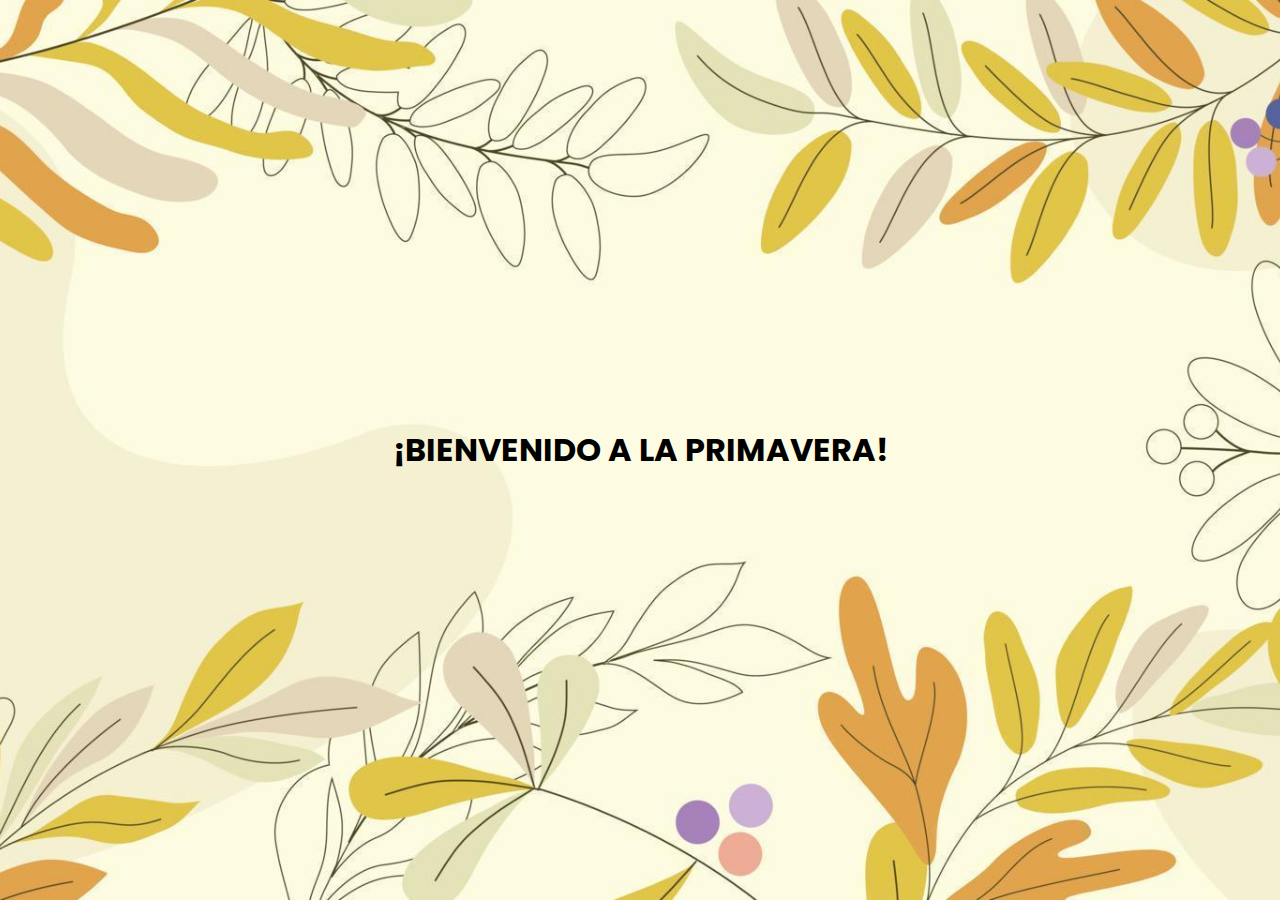
<file: index.html>
<!DOCTYPE html>
<html lang="es">
  <head>
    <meta charset="UTF-8" />
    <meta name="viewport" content="width=device-width, initial-scale=1.0" />
    <title>Feliz Primavera</title>
    <link rel="icon" href="flowers/img/flowers.png" type="image/x-icon" />

    <link rel="stylesheet" href="css/style.css" />
    <link rel="preconnect" href="https://fonts.googleapis.com" />
    <link rel="preconnect" href="https://fonts.gstatic.com" crossorigin />
    <link
      href="https://fonts.googleapis.com/css2?family=Poppins:ital,wght@0,100;0,200;0,300;0,400;0,500;0,600;0,700;0,800;0,900;1,100;1,200;1,300;1,400;1,500;1,600;1,700;1,800;1,900&display=swap"
      rel="stylesheet"
    />
  </head>
  <body>
    <div class="container">
      <div class="text-center mt-5">
        <h1 id="pageTitle" class="clickable">¡Bienvenido a la Primavera!</h1>
        <div id="content" class="mt-4"></div>
      </div>
    </div>

    <script src="https://code.jquery.com/jquery-3.5.1.min.js"></script>
    <script src="scripts/scripts.js"></script>
  </body>
</html>
</file>
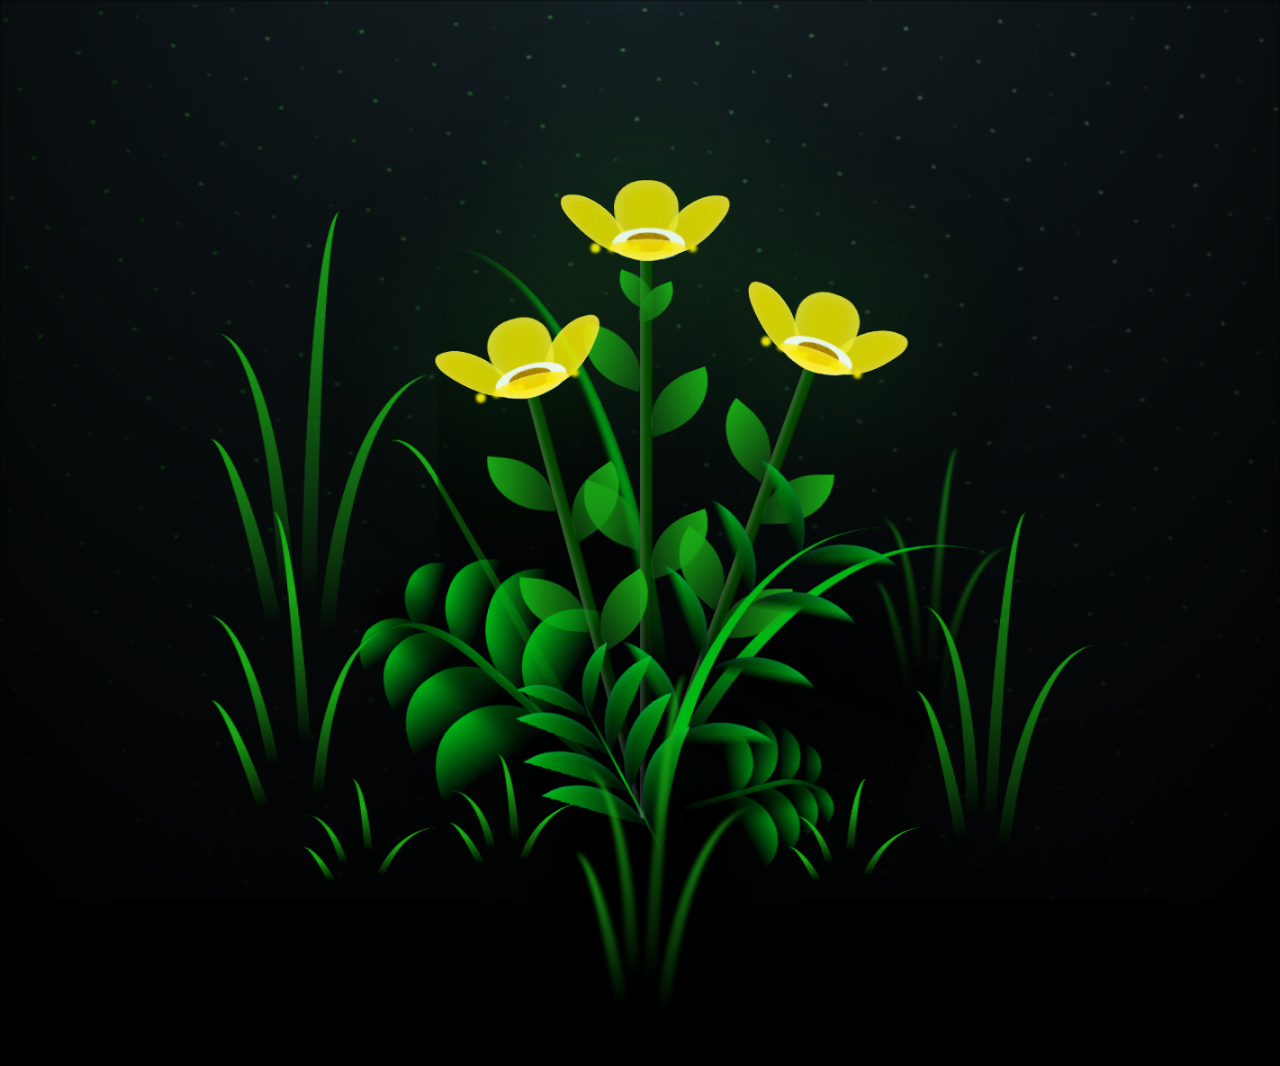
<file: flowers/flowers.html>
<!DOCTYPE html>
<html lang="en">
  <head>
    <meta charset="UTF-8" />
    <meta http-equiv="X-UA-Compatible" content="IE=edge" />
    <meta name="viewport" content="width=device-width, initial-scale=1.0" />
    <link rel="stylesheet" href="css/main.css" />
    <link rel="icon" href="img/flowers.png" type="image/x-icon" />
    <title>Flores Amarillas</title>
  </head>

  <body class="container">
    <div class="night"></div>
    <div class="flowers">
      <div class="flower flower--1">
        <div class="flower__leafs flower__leafs--1">
          <div class="flower__leaf flower__leaf--1"></div>
          <div class="flower__leaf flower__leaf--2"></div>
          <div class="flower__leaf flower__leaf--3"></div>
          <div class="flower__leaf flower__leaf--4"></div>
          <div class="flower__white-circle"></div>

          <div class="flower__light flower__light--1"></div>
          <div class="flower__light flower__light--2"></div>
          <div class="flower__light flower__light--3"></div>
          <div class="flower__light flower__light--4"></div>
          <div class="flower__light flower__light--5"></div>
          <div class="flower__light flower__light--6"></div>
          <div class="flower__light flower__light--7"></div>
          <div class="flower__light flower__light--8"></div>
        </div>
        <div class="flower__line">
          <div class="flower__line__leaf flower__line__leaf--1"></div>
          <div class="flower__line__leaf flower__line__leaf--2"></div>
          <div class="flower__line__leaf flower__line__leaf--3"></div>
          <div class="flower__line__leaf flower__line__leaf--4"></div>
          <div class="flower__line__leaf flower__line__leaf--5"></div>
          <div class="flower__line__leaf flower__line__leaf--6"></div>
        </div>
      </div>

      <div class="flower flower--2">
        <div class="flower__leafs flower__leafs--2">
          <div class="flower__leaf flower__leaf--1"></div>
          <div class="flower__leaf flower__leaf--2"></div>
          <div class="flower__leaf flower__leaf--3"></div>
          <div class="flower__leaf flower__leaf--4"></div>
          <div class="flower__white-circle"></div>

          <div class="flower__light flower__light--1"></div>
          <div class="flower__light flower__light--2"></div>
          <div class="flower__light flower__light--3"></div>
          <div class="flower__light flower__light--4"></div>
          <div class="flower__light flower__light--5"></div>
          <div class="flower__light flower__light--6"></div>
          <div class="flower__light flower__light--7"></div>
          <div class="flower__light flower__light--8"></div>
        </div>
        <div class="flower__line">
          <div class="flower__line__leaf flower__line__leaf--1"></div>
          <div class="flower__line__leaf flower__line__leaf--2"></div>
          <div class="flower__line__leaf flower__line__leaf--3"></div>
          <div class="flower__line__leaf flower__line__leaf--4"></div>
        </div>
      </div>

      <div class="flower flower--3">
        <div class="flower__leafs flower__leafs--3">
          <div class="flower__leaf flower__leaf--1"></div>
          <div class="flower__leaf flower__leaf--2"></div>
          <div class="flower__leaf flower__leaf--3"></div>
          <div class="flower__leaf flower__leaf--4"></div>
          <div class="flower__white-circle"></div>

          <div class="flower__light flower__light--1"></div>
          <div class="flower__light flower__light--2"></div>
          <div class="flower__light flower__light--3"></div>
          <div class="flower__light flower__light--4"></div>
          <div class="flower__light flower__light--5"></div>
          <div class="flower__light flower__light--6"></div>
          <div class="flower__light flower__light--7"></div>
          <div class="flower__light flower__light--8"></div>
        </div>
        <div class="flower__line">
          <div class="flower__line__leaf flower__line__leaf--1"></div>
          <div class="flower__line__leaf flower__line__leaf--2"></div>
          <div class="flower__line__leaf flower__line__leaf--3"></div>
          <div class="flower__line__leaf flower__line__leaf--4"></div>
        </div>
      </div>

      <div class="grow-ans" style="--d: 1.2s">
        <div class="flower__g-long">
          <div class="flower__g-long__top"></div>
          <div class="flower__g-long__bottom"></div>
        </div>
      </div>

      <div class="growing-grass">
        <div class="flower__grass flower__grass--1">
          <div class="flower__grass--top"></div>
          <div class="flower__grass--bottom"></div>
          <div class="flower__grass__leaf flower__grass__leaf--1"></div>
          <div class="flower__grass__leaf flower__grass__leaf--2"></div>
          <div class="flower__grass__leaf flower__grass__leaf--3"></div>
          <div class="flower__grass__leaf flower__grass__leaf--4"></div>
          <div class="flower__grass__leaf flower__grass__leaf--5"></div>
          <div class="flower__grass__leaf flower__grass__leaf--6"></div>
          <div class="flower__grass__leaf flower__grass__leaf--7"></div>
          <div class="flower__grass__leaf flower__grass__leaf--8"></div>
          <div class="flower__grass__overlay"></div>
        </div>
      </div>

      <div class="growing-grass">
        <div class="flower__grass flower__grass--2">
          <div class="flower__grass--top"></div>
          <div class="flower__grass--bottom"></div>
          <div class="flower__grass__leaf flower__grass__leaf--1"></div>
          <div class="flower__grass__leaf flower__grass__leaf--2"></div>
          <div class="flower__grass__leaf flower__grass__leaf--3"></div>
          <div class="flower__grass__leaf flower__grass__leaf--4"></div>
          <div class="flower__grass__leaf flower__grass__leaf--5"></div>
          <div class="flower__grass__leaf flower__grass__leaf--6"></div>
          <div class="flower__grass__leaf flower__grass__leaf--7"></div>
          <div class="flower__grass__leaf flower__grass__leaf--8"></div>
          <div class="flower__grass__overlay"></div>
        </div>
      </div>

      <div class="grow-ans" style="--d: 2.4s">
        <div class="flower__g-right flower__g-right--1">
          <div class="leaf"></div>
        </div>
      </div>

      <div class="grow-ans" style="--d: 2.8s">
        <div class="flower__g-right flower__g-right--2">
          <div class="leaf"></div>
        </div>
      </div>

      <div class="grow-ans" style="--d: 2.8s">
        <div class="flower__g-front">
          <div
            class="flower__g-front__leaf-wrapper flower__g-front__leaf-wrapper--1"
          >
            <div class="flower__g-front__leaf"></div>
          </div>
          <div
            class="flower__g-front__leaf-wrapper flower__g-front__leaf-wrapper--2"
          >
            <div class="flower__g-front__leaf"></div>
          </div>
          <div
            class="flower__g-front__leaf-wrapper flower__g-front__leaf-wrapper--3"
          >
            <div class="flower__g-front__leaf"></div>
          </div>
          <div
            class="flower__g-front__leaf-wrapper flower__g-front__leaf-wrapper--4"
          >
            <div class="flower__g-front__leaf"></div>
          </div>
          <div
            class="flower__g-front__leaf-wrapper flower__g-front__leaf-wrapper--5"
          >
            <div class="flower__g-front__leaf"></div>
          </div>
          <div
            class="flower__g-front__leaf-wrapper flower__g-front__leaf-wrapper--6"
          >
            <div class="flower__g-front__leaf"></div>
          </div>
          <div
            class="flower__g-front__leaf-wrapper flower__g-front__leaf-wrapper--7"
          >
            <div class="flower__g-front__leaf"></div>
          </div>
          <div
            class="flower__g-front__leaf-wrapper flower__g-front__leaf-wrapper--8"
          >
            <div class="flower__g-front__leaf"></div>
          </div>
          <div class="flower__g-front__line"></div>
        </div>
      </div>

      <div class="grow-ans" style="--d: 3.2s">
        <div class="flower__g-fr">
          <div class="leaf"></div>
          <div class="flower__g-fr__leaf flower__g-fr__leaf--1"></div>
          <div class="flower__g-fr__leaf flower__g-fr__leaf--2"></div>
          <div class="flower__g-fr__leaf flower__g-fr__leaf--3"></div>
          <div class="flower__g-fr__leaf flower__g-fr__leaf--4"></div>
          <div class="flower__g-fr__leaf flower__g-fr__leaf--5"></div>
          <div class="flower__g-fr__leaf flower__g-fr__leaf--6"></div>
          <div class="flower__g-fr__leaf flower__g-fr__leaf--7"></div>
          <div class="flower__g-fr__leaf flower__g-fr__leaf--8"></div>
        </div>
      </div>

      <div class="long-g long-g--0">
        <div class="grow-ans" style="--d: 3s">
          <div class="leaf leaf--0"></div>
        </div>
        <div class="grow-ans" style="--d: 2.2s">
          <div class="leaf leaf--1"></div>
        </div>
        <div class="grow-ans" style="--d: 3.4s">
          <div class="leaf leaf--2"></div>
        </div>
        <div class="grow-ans" style="--d: 3.6s">
          <div class="leaf leaf--3"></div>
        </div>
      </div>

      <div class="long-g long-g--1">
        <div class="grow-ans" style="--d: 3.6s">
          <div class="leaf leaf--0"></div>
        </div>
        <div class="grow-ans" style="--d: 3.8s">
          <div class="leaf leaf--1"></div>
        </div>
        <div class="grow-ans" style="--d: 4s">
          <div class="leaf leaf--2"></div>
        </div>
        <div class="grow-ans" style="--d: 4.2s">
          <div class="leaf leaf--3"></div>
        </div>
      </div>

      <div class="long-g long-g--2">
        <div class="grow-ans" style="--d: 4s">
          <div class="leaf leaf--0"></div>
        </div>
        <div class="grow-ans" style="--d: 4.2s">
          <div class="leaf leaf--1"></div>
        </div>
        <div class="grow-ans" style="--d: 4.4s">
          <div class="leaf leaf--2"></div>
        </div>
        <div class="grow-ans" style="--d: 4.6s">
          <div class="leaf leaf--3"></div>
        </div>
      </div>

      <div class="long-g long-g--3">
        <div class="grow-ans" style="--d: 4s">
          <div class="leaf leaf--0"></div>
        </div>
        <div class="grow-ans" style="--d: 4.2s">
          <div class="leaf leaf--1"></div>
        </div>
        <div class="grow-ans" style="--d: 3s">
          <div class="leaf leaf--2"></div>
        </div>
        <div class="grow-ans" style="--d: 3.6s">
          <div class="leaf leaf--3"></div>
        </div>
      </div>

      <div class="long-g long-g--4">
        <div class="grow-ans" style="--d: 4s">
          <div class="leaf leaf--0"></div>
        </div>
        <div class="grow-ans" style="--d: 4.2s">
          <div class="leaf leaf--1"></div>
        </div>
        <div class="grow-ans" style="--d: 3s">
          <div class="leaf leaf--2"></div>
        </div>
        <div class="grow-ans" style="--d: 3.6s">
          <div class="leaf leaf--3"></div>
        </div>
      </div>

      <div class="long-g long-g--5">
        <div class="grow-ans" style="--d: 4s">
          <div class="leaf leaf--0"></div>
        </div>
        <div class="grow-ans" style="--d: 4.2s">
          <div class="leaf leaf--1"></div>
        </div>
        <div class="grow-ans" style="--d: 3s">
          <div class="leaf leaf--2"></div>
        </div>
        <div class="grow-ans" style="--d: 3.6s">
          <div class="leaf leaf--3"></div>
        </div>
      </div>

      <div class="long-g long-g--6">
        <div class="grow-ans" style="--d: 4.2s">
          <div class="leaf leaf--0"></div>
        </div>
        <div class="grow-ans" style="--d: 4.4s">
          <div class="leaf leaf--1"></div>
        </div>
        <div class="grow-ans" style="--d: 4.6s">
          <div class="leaf leaf--2"></div>
        </div>
        <div class="grow-ans" style="--d: 4.8s">
          <div class="leaf leaf--3"></div>
        </div>
      </div>

      <div class="long-g long-g--7">
        <div class="grow-ans" style="--d: 3s">
          <div class="leaf leaf--0"></div>
        </div>
        <div class="grow-ans" style="--d: 3.2s">
          <div class="leaf leaf--1"></div>
        </div>
        <div class="grow-ans" style="--d: 3.5s">
          <div class="leaf leaf--2"></div>
        </div>
        <div class="grow-ans" style="--d: 3.6s">
          <div class="leaf leaf--3"></div>
        </div>
      </div>
    </div>
    <script src="main.js"></script>
  </body>
</html>
</file>
<file: css/style.css>
body {
  background-image: url('../img/fondoCuatro.jpeg');
  background-size: cover;
  background-position: center;
  height: 100vh;
  margin: 0;
  padding: 0;
  display: flex;
  justify-content: center;
  align-items: center;
  text-transform: uppercase;
  font-family: "Poppins", sans-serif;
  font-weight: 600;
  font-style: normal;
  text-align: center;
}

.clickable {
  cursor: pointer;
  color: #000000; /* Amarillo */
}

#content {
  width: 80%;
}
</file>
<file: flowers/css/main.css>
*,
*::after,
*::before {
  padding: 0;
  margin: 0;
  box-sizing: border-box;
}

:root {
  --dark-color: #000;
}

body {
  display: flex;
  align-items: flex-end;
  justify-content: center;
  min-height: 100vh;
  background-color: var(--dark-color);
  overflow: hidden;
  perspective: 1000px;
}

.night {
  position: fixed;
  left: 50%;
  top: 0;
  transform: translateX(-50%);
  width: 100%;
  height: 100%;
  filter: blur(0.1vmin);
  background-image: radial-gradient(ellipse at top, transparent 0%, var(--dark-color)), 
  radial-gradient(ellipse at bottom, var(--dark-color), rgba(145, 233, 255, 0.2)), 
  repeating-linear-gradient(220deg, rgb(0, 0, 0) 0px, rgb(0, 0, 0) 19px, transparent 19px, 
  transparent 22px), repeating-linear-gradient(189deg, rgb(0, 0, 0) 0px, rgb(0, 0, 0) 19px, 
  transparent 19px, transparent 22px), repeating-linear-gradient(148deg, rgb(0, 0, 0) 0px, 
  rgb(0, 0, 0) 19px, transparent 19px, transparent 22px), linear-gradient(90deg, rgb(21, 255, 0), 
  rgb(240, 240, 240));
}

.flowers {
  position: relative;
  transform: scale(0.9);
}

.flower {
  position: absolute;
  bottom: 10vmin;
  transform-origin: bottom center;
  z-index: 10;
  --fl-speed: 0.8s;
}
.flower--1 {
  -webkit-animation: moving-flower-1 4s linear infinite;
          animation: moving-flower-1 4s linear infinite;
}
.flower--1 .flower__line {
  height: 70vmin;
  -webkit-animation-delay: 0.3s;
          animation-delay: 0.3s;
}
.flower--1 .flower__line__leaf--1 {
  -webkit-animation: blooming-leaf-right var(--fl-speed) 1.6s backwards;
          animation: blooming-leaf-right var(--fl-speed) 1.6s backwards;
}
.flower--1 .flower__line__leaf--2 {
  -webkit-animation: blooming-leaf-right var(--fl-speed) 1.4s backwards;
          animation: blooming-leaf-right var(--fl-speed) 1.4s backwards;
}
.flower--1 .flower__line__leaf--3 {
  -webkit-animation: blooming-leaf-left var(--fl-speed) 1.2s backwards;
          animation: blooming-leaf-left var(--fl-speed) 1.2s backwards;
}
.flower--1 .flower__line__leaf--4 {
  -webkit-animation: blooming-leaf-left var(--fl-speed) 1s backwards;
          animation: blooming-leaf-left var(--fl-speed) 1s backwards;
}
.flower--1 .flower__line__leaf--5 {
  -webkit-animation: blooming-leaf-right var(--fl-speed) 1.8s backwards;
          animation: blooming-leaf-right var(--fl-speed) 1.8s backwards;
}
.flower--1 .flower__line__leaf--6 {
  -webkit-animation: blooming-leaf-left var(--fl-speed) 2s backwards;
          animation: blooming-leaf-left var(--fl-speed) 2s backwards;
}
.flower--2 {
  left: 50%;
  transform: rotate(20deg);
  -webkit-animation: moving-flower-2 4s linear infinite;
          animation: moving-flower-2 4s linear infinite;
}
.flower--2 .flower__line {
  height: 60vmin;
  -webkit-animation-delay: 0.6s;
          animation-delay: 0.6s;
}
.flower--2 .flower__line__leaf--1 {
  -webkit-animation: blooming-leaf-right var(--fl-speed) 1.9s backwards;
          animation: blooming-leaf-right var(--fl-speed) 1.9s backwards;
}
.flower--2 .flower__line__leaf--2 {
  -webkit-animation: blooming-leaf-right var(--fl-speed) 1.7s backwards;
          animation: blooming-leaf-right var(--fl-speed) 1.7s backwards;
}
.flower--2 .flower__line__leaf--3 {
  -webkit-animation: blooming-leaf-left var(--fl-speed) 1.5s backwards;
          animation: blooming-leaf-left var(--fl-speed) 1.5s backwards;
}
.flower--2 .flower__line__leaf--4 {
  -webkit-animation: blooming-leaf-left var(--fl-speed) 1.3s backwards;
          animation: blooming-leaf-left var(--fl-speed) 1.3s backwards;
}
.flower--3 {
  left: 50%;
  transform: rotate(-15deg);
  -webkit-animation: moving-flower-3 4s linear infinite;
          animation: moving-flower-3 4s linear infinite;
}
.flower--3 .flower__line {
  -webkit-animation-delay: 0.9s;
          animation-delay: 0.9s;
}
.flower--3 .flower__line__leaf--1 {
  -webkit-animation: blooming-leaf-right var(--fl-speed) 2.5s backwards;
          animation: blooming-leaf-right var(--fl-speed) 2.5s backwards;
}
.flower--3 .flower__line__leaf--2 {
  -webkit-animation: blooming-leaf-right var(--fl-speed) 2.3s backwards;
          animation: blooming-leaf-right var(--fl-speed) 2.3s backwards;
}
.flower--3 .flower__line__leaf--3 {
  -webkit-animation: blooming-leaf-left var(--fl-speed) 2.1s backwards;
          animation: blooming-leaf-left var(--fl-speed) 2.1s backwards;
}
.flower--3 .flower__line__leaf--4 {
  -webkit-animation: blooming-leaf-left var(--fl-speed) 1.9s backwards;
          animation: blooming-leaf-left var(--fl-speed) 1.9s backwards;
}
.flower__leafs {
  position: relative;
  -webkit-animation: blooming-flower 2s backwards;
          animation: blooming-flower 2s backwards;
}
.flower__leafs--1 {
  -webkit-animation-delay: 1.1s;
          animation-delay: 1.1s;
}
.flower__leafs--2 {
  -webkit-animation-delay: 1.4s;
          animation-delay: 1.4s;
}
.flower__leafs--3 {
  -webkit-animation-delay: 1.7s;
          animation-delay: 1.7s;
}
.flower__leafs::after {
  content: "";
  position: absolute;
  left: 0;
  top: 0;
  transform: translate(-50%, -100%);
  width: 8vmin;
  height: 8vmin;
  background-color: #1aaa15;
  filter: blur(10vmin);
}
.flower__leaf {
  position: absolute;
  bottom: 0;
  left: 50%;
  width: 8vmin;
  height: 11vmin;
  border-radius: 51% 49% 47% 53%/44% 45% 55% 69%;
  background-color: #1aaa15;
  background-image: linear-gradient(to top, #fce700, #fce700);
  transform-origin: bottom center;
  opacity: 0.9;
  box-shadow: inset 0 0 2vmin rgba(255, 255, 255, 0.5);
}
.flower__leaf--1 {
  transform: translate(-10%, 1%) rotateY(40deg) rotateX(-50deg);
}
.flower__leaf--2 {
  transform: translate(-50%, -4%) rotateX(40deg);
}
.flower__leaf--3 {
  transform: translate(-90%, 0%) rotateY(45deg) rotateX(50deg);
}
.flower__leaf--4 {
  width: 8vmin;
  height: 8vmin;
  transform-origin: bottom left;
  border-radius: 4vmin 10vmin 4vmin 4vmin;
  transform: translate(0%, 18%) rotateX(70deg) rotate(-43deg);
  background-image: linear-gradient(to top, #fce700, #fce700);
  z-index: 1;
  opacity: 0.8;
}
.flower__white-circle {
  position: absolute;
  left: -3.5vmin;
  top: -3vmin;
  width: 9vmin;
  height: 4vmin;
  border-radius: 50%;
  background-color: #ffffff;
}
.flower__white-circle::after {
  content: "";
  position: absolute;
  left: 50%;
  top: 45%;
  transform: translate(-50%, -50%);
  width: 60%;
  height: 60%;
  border-radius: inherit;
  background-image: repeating-linear-gradient(135deg, rgba(0, 0, 0, 0.03) 0px, 
  rgba(0, 0, 0, 0.03) 1px, transparent 1px, transparent 12px), repeating-linear-gradient(45deg, 
  rgba(0, 0, 0, 0.03) 0px, rgba(0, 0, 0, 0.03) 1px, transparent 1px, transparent 12px), 
  repeating-linear-gradient(67.5deg, rgba(0, 0, 0, 0.03) 0px, rgba(0, 0, 0, 0.03) 1px, 
  transparent 1px, transparent 12px), repeating-linear-gradient(135deg, rgba(0, 0, 0, 0.03) 0px, 
  rgba(0, 0, 0, 0.03) 1px, transparent 1px, transparent 12px), repeating-linear-gradient(45deg, 
  rgba(0, 0, 0, 0.03) 0px, rgba(0, 0, 0, 0.03) 1px, transparent 1px, transparent 12px), 
  repeating-linear-gradient(112.5deg, rgba(0, 0, 0, 0.03) 0px, rgba(0, 0, 0, 0.03) 1px, 
  transparent 1px, transparent 12px), repeating-linear-gradient(112.5deg, rgba(0, 0, 0, 0.03) 0px, 
  rgba(0, 0, 0, 0.03) 1px, transparent 1px, transparent 12px), repeating-linear-gradient(45deg, 
  rgba(0, 0, 0, 0.03) 0px, rgba(0, 0, 0, 0.03) 1px, transparent 1px, transparent 12px), 
  repeating-linear-gradient(22.5deg, rgba(0, 0, 0, 0.03) 0px, rgba(0, 0, 0, 0.03) 1px, 
  transparent 1px, transparent 12px), repeating-linear-gradient(45deg, rgba(0, 0, 0, 0.03) 0px, 
  rgba(0, 0, 0, 0.03) 1px, transparent 1px, transparent 12px), repeating-linear-gradient(22.5deg, 
  rgba(0, 0, 0, 0.03) 0px, rgba(0, 0, 0, 0.03) 1px, transparent 1px, transparent 12px), 
  repeating-linear-gradient(135deg, rgba(0, 0, 0, 0.03) 0px, rgba(0, 0, 0, 0.03) 1px, 
  transparent 1px, transparent 12px), repeating-linear-gradient(157.5deg, rgba(0, 0, 0, 0.03) 0px, 
  rgba(0, 0, 0, 0.03) 1px, transparent 1px, transparent 12px), repeating-linear-gradient(67.5deg, 
  rgba(0, 0, 0, 0.03) 0px, rgba(0, 0, 0, 0.03) 1px, transparent 1px, transparent 12px), 
  repeating-linear-gradient(67.5deg, rgba(0, 0, 0, 0.03) 0px, rgba(0, 0, 0, 0.03) 1px, 
  transparent 1px, transparent 12px), linear-gradient(90deg, rgb(190, 133, 0), rgb(190, 133, 0));
}
.flower__line {
  height: 55vmin;
  width: 1.5vmin;
  background-image: linear-gradient(to left, rgba(0, 0, 0, 0.2), transparent, 
  rgba(255, 255, 255, 0.2)), linear-gradient(to top, transparent 10%, #064600, #064600);
  box-shadow: inset 0 0 2px rgba(0, 0, 0, 0.5);
  -webkit-animation: grow-flower-tree 4s backwards;
          animation: grow-flower-tree 4s backwards;
}
.flower__line__leaf {
  --w: 7vmin;
  --h: calc(var(--w) + 2vmin);
  position: absolute;
  top: 20%;
  left: 90%;
  width: var(--w);
  height: var(--h);
  border-top-right-radius: var(--h);
  border-bottom-left-radius: var(--h);
  background-image: linear-gradient(to top, rgba(20, 122, 20, 0.4), #1aaa15);
}
.flower__line__leaf--1 {
  transform: rotate(70deg) rotateY(30deg);
}
.flower__line__leaf--2 {
  top: 45%;
  transform: rotate(70deg) rotateY(30deg);
}
.flower__line__leaf--3, .flower__line__leaf--4, .flower__line__leaf--6 {
  border-top-right-radius: 0;
  border-bottom-left-radius: 0;
  border-top-left-radius: var(--h);
  border-bottom-right-radius: var(--h);
  left: -460%;
  top: 12%;
  transform: rotate(-70deg) rotateY(30deg);
}
.flower__line__leaf--4 {
  top: 40%;
}
.flower__line__leaf--5 {
  top: 0;
  transform-origin: left;
  transform: rotate(70deg) rotateY(30deg) scale(0.6);
}
.flower__line__leaf--6 {
  top: -2%;
  left: -450%;
  transform-origin: right;
  transform: rotate(-70deg) rotateY(30deg) scale(0.6);
}
.flower__light {
  position: absolute;
  bottom: 0vmin;
  width: 1vmin;
  height: 1vmin;
  background-color: rgb(255, 251, 0);
  border-radius: 50%;
  filter: blur(0.2vmin);
  -webkit-animation: light-ans 4s linear infinite backwards;
          animation: light-ans 4s linear infinite backwards;
}
.flower__light:nth-child(odd) {
  background-color: #fce700;
}
.flower__light--1 {
  left: -2vmin;
  -webkit-animation-delay: 1s;
          animation-delay: 1s;
}
.flower__light--2 {
  left: 3vmin;
  -webkit-animation-delay: 0.5s;
          animation-delay: 0.5s;
}
.flower__light--3 {
  left: -6vmin;
  -webkit-animation-delay: 0.3s;
          animation-delay: 0.3s;
}
.flower__light--4 {
  left: 6vmin;
  -webkit-animation-delay: 0.9s;
          animation-delay: 0.9s;
}
.flower__light--5 {
  left: -1vmin;
  -webkit-animation-delay: 1.5s;
          animation-delay: 1.5s;
}
.flower__light--6 {
  left: -4vmin;
  -webkit-animation-delay: 3s;
          animation-delay: 3s;
}
.flower__light--7 {
  left: 3vmin;
  -webkit-animation-delay: 2s;
          animation-delay: 2s;
}
.flower__light--8 {
  left: -6vmin;
  -webkit-animation-delay: 3.5s;
          animation-delay: 3.5s;
}
.flower__grass {
  --c: #00b815;
  --line-w: 1.5vmin;
  position: absolute;
  bottom: 12vmin;
  left: -7vmin;
  display: flex;
  flex-direction: column;
  align-items: flex-end;
  z-index: 20;
  transform-origin: bottom center;
  transform: rotate(-48deg) rotateY(40deg);
}
.flower__grass--1 {
  -webkit-animation: moving-grass 2s linear infinite;
          animation: moving-grass 2s linear infinite;
}
.flower__grass--2 {
  left: 2vmin;
  bottom: 10vmin;
  transform: scale(0.5) rotate(75deg) rotateX(10deg) rotateY(-200deg);
  opacity: 0.8;
  z-index: 0;
  -webkit-animation: moving-grass--2 1.5s linear infinite;
          animation: moving-grass--2 1.5s linear infinite;
}
.flower__grass--top {
  width: 7vmin;
  height: 10vmin;
  border-top-right-radius: 100%;
  border-right: var(--line-w) solid var(--c);
  transform-origin: bottom center;
  transform: rotate(-2deg);
}
.flower__grass--bottom {
  margin-top: -2px;
  width: var(--line-w);
  height: 25vmin;
  background-image: linear-gradient(to top, transparent, var(--c));
}
.flower__grass__leaf {
  --size: 10vmin;
  position: absolute;
  width: calc(var(--size) * 2.1);
  height: var(--size);
  border-top-left-radius: var(--size);
  border-top-right-radius: var(--size);
  background-image: linear-gradient(to top, transparent, transparent 30%, var(--c));
  z-index: 100;
}
.flower__grass__leaf--1 {
  top: -6%;
  left: 30%;
  --size: 6vmin;
  transform: rotate(-20deg);
  -webkit-animation: growing-grass-ans--1 2s 2.6s backwards;
          animation: growing-grass-ans--1 2s 2.6s backwards;
}
@-webkit-keyframes growing-grass-ans--1 {
  0% {
    transform-origin: bottom left;
    transform: rotate(-20deg) scale(0);
  }
}
@keyframes growing-grass-ans--1 {
  0% {
    transform-origin: bottom left;
    transform: rotate(-20deg) scale(0);
  }
}
.flower__grass__leaf--2 {
  top: -5%;
  left: -110%;
  --size: 6vmin;
  transform: rotate(10deg);
  -webkit-animation: growing-grass-ans--2 2s 2.4s linear backwards;
          animation: growing-grass-ans--2 2s 2.4s linear backwards;
}
@-webkit-keyframes growing-grass-ans--2 {
  0% {
    transform-origin: bottom right;
    transform: rotate(10deg) scale(0);
  }
}
@keyframes growing-grass-ans--2 {
  0% {
    transform-origin: bottom right;
    transform: rotate(10deg) scale(0);
  }
}
.flower__grass__leaf--3 {
  top: 5%;
  left: 60%;
  --size: 8vmin;
  transform: rotate(-18deg) rotateX(-20deg);
  -webkit-animation: growing-grass-ans--3 2s 2.2s linear backwards;
          animation: growing-grass-ans--3 2s 2.2s linear backwards;
}
@-webkit-keyframes growing-grass-ans--3 {
  0% {
    transform-origin: bottom left;
    transform: rotate(-18deg) rotateX(-20deg) scale(0);
  }
}
@keyframes growing-grass-ans--3 {
  0% {
    transform-origin: bottom left;
    transform: rotate(-18deg) rotateX(-20deg) scale(0);
  }
}
.flower__grass__leaf--4 {
  top: 6%;
  left: -135%;
  --size: 8vmin;
  transform: rotate(2deg);
  -webkit-animation: growing-grass-ans--4 2s 2s linear backwards;
          animation: growing-grass-ans--4 2s 2s linear backwards;
}
@-webkit-keyframes growing-grass-ans--4 {
  0% {
    transform-origin: bottom right;
    transform: rotate(2deg) scale(0);
  }
}
@keyframes growing-grass-ans--4 {
  0% {
    transform-origin: bottom right;
    transform: rotate(2deg) scale(0);
  }
}
.flower__grass__leaf--5 {
  top: 20%;
  left: 60%;
  --size: 10vmin;
  transform: rotate(-24deg) rotateX(-20deg);
  -webkit-animation: growing-grass-ans--5 2s 1.8s linear backwards;
          animation: growing-grass-ans--5 2s 1.8s linear backwards;
}
@-webkit-keyframes growing-grass-ans--5 {
  0% {
    transform-origin: bottom left;
    transform: rotate(-24deg) rotateX(-20deg) scale(0);
  }
}
@keyframes growing-grass-ans--5 {
  0% {
    transform-origin: bottom left;
    transform: rotate(-24deg) rotateX(-20deg) scale(0);
  }
}
.flower__grass__leaf--6 {
  top: 22%;
  left: -180%;
  --size: 10vmin;
  transform: rotate(10deg);
  -webkit-animation: growing-grass-ans--6 2s 1.6s linear backwards;
          animation: growing-grass-ans--6 2s 1.6s linear backwards;
}
@-webkit-keyframes growing-grass-ans--6 {
  0% {
    transform-origin: bottom right;
    transform: rotate(10deg) scale(0);
  }
}
@keyframes growing-grass-ans--6 {
  0% {
    transform-origin: bottom right;
    transform: rotate(10deg) scale(0);
  }
}
.flower__grass__leaf--7 {
  top: 39%;
  left: 70%;
  --size: 10vmin;
  transform: rotate(-10deg);
  -webkit-animation: growing-grass-ans--7 2s 1.4s linear backwards;
          animation: growing-grass-ans--7 2s 1.4s linear backwards;
}
@-webkit-keyframes growing-grass-ans--7 {
  0% {
    transform-origin: bottom left;
    transform: rotate(-10deg) scale(0);
  }
}
@keyframes growing-grass-ans--7 {
  0% {
    transform-origin: bottom left;
    transform: rotate(-10deg) scale(0);
  }
}
.flower__grass__leaf--8 {
  top: 40%;
  left: -215%;
  --size: 11vmin;
  transform: rotate(10deg);
  -webkit-animation: growing-grass-ans--8 2s 1.2s linear backwards;
          animation: growing-grass-ans--8 2s 1.2s linear backwards;
}
@-webkit-keyframes growing-grass-ans--8 {
  0% {
    transform-origin: bottom right;
    transform: rotate(10deg) scale(0);
  }
}
@keyframes growing-grass-ans--8 {
  0% {
    transform-origin: bottom right;
    transform: rotate(10deg) scale(0);
  }
}
.flower__grass__overlay {
  position: absolute;
  top: -10%;
  right: 0%;
  width: 100%;
  height: 100%;
  background-color: rgba(0, 0, 0, 0.6);
  filter: blur(1.5vmin);
  z-index: 100;
}
.flower__g-long {
  --w: 2vmin;
  --h: 6vmin;
  --c: #1aaa15;
  position: absolute;
  bottom: 10vmin;
  left: -3vmin;
  transform-origin: bottom center;
  transform: rotate(-30deg) rotateY(-20deg);
  display: flex;
  flex-direction: column;
  align-items: flex-end;
  -webkit-animation: flower-g-long-ans 3s linear infinite;
          animation: flower-g-long-ans 3s linear infinite;
}
@-webkit-keyframes flower-g-long-ans {
  0%, 100% {
    transform: rotate(-30deg) rotateY(-20deg);
  }
  50% {
    transform: rotate(-32deg) rotateY(-20deg);
  }
}
@keyframes flower-g-long-ans {
  0%, 100% {
    transform: rotate(-30deg) rotateY(-20deg);
  }
  50% {
    transform: rotate(-32deg) rotateY(-20deg);
  }
}
.flower__g-long__top {
  top: calc(var(--h) * -1);
  width: calc(var(--w) + 1vmin);
  height: var(--h);
  border-top-right-radius: 100%;
  border-right: 0.7vmin solid var(--c);
  transform: translate(-0.7vmin, 1vmin);
}
.flower__g-long__bottom {
  width: var(--w);
  height: 50vmin;
  transform-origin: bottom center;
  background-image: linear-gradient(to top, transparent 30%, var(--c));
  box-shadow: inset 0 0 2px rgba(0, 0, 0, 0.5);
  -webkit-clip-path: polygon(35% 0, 65% 1%, 100% 100%, 0% 100%);
          clip-path: polygon(35% 0, 65% 1%, 100% 100%, 0% 100%);
}
.flower__g-right {
  position: absolute;
  bottom: 6vmin;
  left: -2vmin;
  transform-origin: bottom left;
  transform: rotate(20deg);
}
.flower__g-right .leaf {
  width: 30vmin;
  height: 50vmin;
  border-top-left-radius: 100%;
  border-left: 2vmin solid #00b815;
  background-image: linear-gradient(to bottom, transparent, var(--dark-color) 60%);
  -webkit-mask-image: linear-gradient(to top, transparent 30%, #00b815 60%);
}
.flower__g-right--1 {
  -webkit-animation: flower-g-right-ans 2.5s linear infinite;
          animation: flower-g-right-ans 2.5s linear infinite;
}
.flower__g-right--2 {
  left: 5vmin;
  transform: rotateY(-180deg);
  -webkit-animation: flower-g-right-ans--2 3s linear infinite;
          animation: flower-g-right-ans--2 3s linear infinite;
}
.flower__g-right--2 .leaf {
  height: 75vmin;
  filter: blur(0.3vmin);
  opacity: 0.8;
}
@-webkit-keyframes flower-g-right-ans {
  0%, 100% {
    transform: rotate(20deg);
  }
  50% {
    transform: rotate(24deg) rotateX(-20deg);
  }
}
@keyframes flower-g-right-ans {
  0%, 100% {
    transform: rotate(20deg);
  }
  50% {
    transform: rotate(24deg) rotateX(-20deg);
  }
}
@-webkit-keyframes flower-g-right-ans--2 {
  0%, 100% {
    transform: rotateY(-180deg) rotate(0deg) rotateX(-20deg);
  }
  50% {
    transform: rotateY(-180deg) rotate(6deg) rotateX(-20deg);
  }
}
@keyframes flower-g-right-ans--2 {
  0%, 100% {
    transform: rotateY(-180deg) rotate(0deg) rotateX(-20deg);
  }
  50% {
    transform: rotateY(-180deg) rotate(6deg) rotateX(-20deg);
  }
}
.flower__g-front {
  position: absolute;
  bottom: 6vmin;
  left: 2.5vmin;
  z-index: 100;
  transform-origin: bottom center;
  transform: rotate(-28deg) rotateY(30deg) scale(1.04);
  -webkit-animation: flower__g-front-ans 2s linear infinite;
          animation: flower__g-front-ans 2s linear infinite;
}
@-webkit-keyframes flower__g-front-ans {
  0%, 100% {
    transform: rotate(-28deg) rotateY(30deg) scale(1.04);
  }
  50% {
    transform: rotate(-35deg) rotateY(40deg) scale(1.04);
  }
}
@keyframes flower__g-front-ans {
  0%, 100% {
    transform: rotate(-28deg) rotateY(30deg) scale(1.04);
  }
  50% {
    transform: rotate(-35deg) rotateY(40deg) scale(1.04);
  }
}
.flower__g-front__line {
  width: 0.3vmin;
  height: 20vmin;
  background-image: linear-gradient(to top, transparent, #00b815, transparent 100%);
  position: relative;
}
.flower__g-front__leaf-wrapper {
  position: absolute;
  top: 0;
  left: 0;
  transform-origin: bottom left;
  transform: rotate(10deg);
}
.flower__g-front__leaf-wrapper:nth-child(even) {
  left: 0vmin;
  transform: rotateY(-180deg) rotate(5deg);
  -webkit-animation: flower__g-front__leaf-left-ans 1s ease-in backwards;
          animation: flower__g-front__leaf-left-ans 1s ease-in backwards;
}
.flower__g-front__leaf-wrapper:nth-child(odd) {
  -webkit-animation: flower__g-front__leaf-ans 1s ease-in backwards;
          animation: flower__g-front__leaf-ans 1s ease-in backwards;
}
.flower__g-front__leaf-wrapper--1 {
  top: -8vmin;
  transform: scale(0.7);
  -webkit-animation: flower__g-front__leaf-ans 1s 5.5s ease-in backwards !important;
          animation: flower__g-front__leaf-ans 1s 5.5s ease-in backwards !important;
}
.flower__g-front__leaf-wrapper--2 {
  top: -8vmin;
  transform: rotateY(-180deg) scale(0.7) !important;
  -webkit-animation: flower__g-front__leaf-left-ans-2 1s 4.6s ease-in backwards !important;
          animation: flower__g-front__leaf-left-ans-2 1s 4.6s ease-in backwards !important;
}
.flower__g-front__leaf-wrapper--3 {
  top: -3vmin;
  -webkit-animation: flower__g-front__leaf-ans 1s 4.6s ease-in backwards;
          animation: flower__g-front__leaf-ans 1s 4.6s ease-in backwards;
}
.flower__g-front__leaf-wrapper--4 {
  top: -3vmin;
  transform: rotateY(-180deg) scale(0.9) !important;
  -webkit-animation: flower__g-front__leaf-left-ans-2 1s 4.6s ease-in backwards !important;
          animation: flower__g-front__leaf-left-ans-2 1s 4.6s ease-in backwards !important;
}
@-webkit-keyframes flower__g-front__leaf-left-ans-2 {
  0% {
    transform: rotateY(-180deg) scale(0);
  }
}
@keyframes flower__g-front__leaf-left-ans-2 {
  0% {
    transform: rotateY(-180deg) scale(0);
  }
}
.flower__g-front__leaf-wrapper--5, .flower__g-front__leaf-wrapper--6 {
  top: 2vmin;
}
.flower__g-front__leaf-wrapper--7, .flower__g-front__leaf-wrapper--8 {
  top: 6.5vmin;
}
.flower__g-front__leaf-wrapper--2 {
  -webkit-animation-delay: 5.2s !important;
          animation-delay: 5.2s !important;
}
.flower__g-front__leaf-wrapper--3 {
  -webkit-animation-delay: 4.9s !important;
          animation-delay: 4.9s !important;
}
.flower__g-front__leaf-wrapper--5 {
  -webkit-animation-delay: 4.3s !important;
          animation-delay: 4.3s !important;
}
.flower__g-front__leaf-wrapper--6 {
  -webkit-animation-delay: 4.1s !important;
          animation-delay: 4.1s !important;
}
.flower__g-front__leaf-wrapper--7 {
  -webkit-animation-delay: 3.8s !important;
          animation-delay: 3.8s !important;
}
.flower__g-front__leaf-wrapper--8 {
  -webkit-animation-delay: 3.5s !important;
          animation-delay: 3.5s !important;
}
@-webkit-keyframes flower__g-front__leaf-ans {
  0% {
    transform: rotate(10deg) scale(0);
  }
}
@keyframes flower__g-front__leaf-ans {
  0% {
    transform: rotate(10deg) scale(0);
  }
}
@-webkit-keyframes flower__g-front__leaf-left-ans {
  0% {
    transform: rotateY(-180deg) rotate(5deg) scale(0);
  }
}
@keyframes flower__g-front__leaf-left-ans {
  0% {
    transform: rotateY(-180deg) rotate(5deg) scale(0);
  }
}
.flower__g-front__leaf {
  width: 10vmin;
  height: 10vmin;
  border-radius: 100% 0% 0% 100%/100% 100% 0% 0%;
  box-shadow: inset 0 2px 1vmin hsla(184deg, 97%, 58%, 0.2);
  background-image: linear-gradient(to bottom left, transparent, var(--dark-color)), 
  linear-gradient(to bottom right, #00b815 50%, transparent 50%, transparent);
  -webkit-mask-image: linear-gradient(to bottom right, #00b815 50%, transparent 50%, transparent);
  mask-image: linear-gradient(to bottom right, #00b815 50%, transparent 50%, transparent);
}
.flower__g-fr {
  position: absolute;
  bottom: -4vmin;
  left: vmin;
  transform-origin: bottom left;
  z-index: 10;
  -webkit-animation: flower__g-fr-ans 2s linear infinite;
          animation: flower__g-fr-ans 2s linear infinite;
}
@-webkit-keyframes flower__g-fr-ans {
  0%, 100% {
    transform: rotate(2deg);
  }
  50% {
    transform: rotate(4deg);
  }
}
@keyframes flower__g-fr-ans {
  0%, 100% {
    transform: rotate(2deg);
  }
  50% {
    transform: rotate(4deg);
  }
}
.flower__g-fr .leaf {
  width: 30vmin;
  height: 50vmin;
  border-top-left-radius: 100%;
  border-left: 2vmin solid #00b815;
  -webkit-mask-image: linear-gradient(to top, transparent 25%, #00b815 50%);
  position: relative;
  z-index: 1;
}
.flower__g-fr__leaf {
  position: absolute;
  top: 0;
  left: 0;
  width: 10vmin;
  height: 10vmin;
  border-radius: 100% 0% 0% 100%/100% 100% 0% 0%;
  box-shadow: inset 0 2px 1vmin hsla(184deg, 97%, 58%, 0.2);
  background-image: linear-gradient(to bottom left, transparent, var(--dark-color) 98%), 
  linear-gradient(to bottom right, #00b815 45%, transparent 50%, transparent);
  -webkit-mask-image: linear-gradient(135deg, #00b815 40%, transparent 50%, transparent);
}
.flower__g-fr__leaf--1 {
  left: 20vmin;
  transform: rotate(45deg);
  -webkit-animation: flower__g-fr-leaft-ans-1 0.5s 5.2s linear backwards;
          animation: flower__g-fr-leaft-ans-1 0.5s 5.2s linear backwards;
}
@-webkit-keyframes flower__g-fr-leaft-ans-1 {
  0% {
    transform-origin: left;
    transform: rotate(45deg) scale(0);
  }
}
@keyframes flower__g-fr-leaft-ans-1 {
  0% {
    transform-origin: left;
    transform: rotate(45deg) scale(0);
  }
}
.flower__g-fr__leaf--2 {
  left: 12vmin;
  top: -7vmin;
  transform: rotate(25deg) rotateY(-180deg);
  -webkit-animation: flower__g-fr-leaft-ans-6 0.5s 5s linear backwards;
          animation: flower__g-fr-leaft-ans-6 0.5s 5s linear backwards;
}
.flower__g-fr__leaf--3 {
  left: 15vmin;
  top: 6vmin;
  transform: rotate(55deg);
  -webkit-animation: flower__g-fr-leaft-ans-5 0.5s 4.8s linear backwards;
          animation: flower__g-fr-leaft-ans-5 0.5s 4.8s linear backwards;
}
.flower__g-fr__leaf--4 {
  left: 6vmin;
  top: -2vmin;
  transform: rotate(25deg) rotateY(-180deg);
  -webkit-animation: flower__g-fr-leaft-ans-6 0.5s 4.6s linear backwards;
          animation: flower__g-fr-leaft-ans-6 0.5s 4.6s linear backwards;
}
.flower__g-fr__leaf--5 {
  left: 10vmin;
  top: 14vmin;
  transform: rotate(55deg);
  -webkit-animation: flower__g-fr-leaft-ans-5 0.5s 4.4s linear backwards;
          animation: flower__g-fr-leaft-ans-5 0.5s 4.4s linear backwards;
}
@-webkit-keyframes flower__g-fr-leaft-ans-5 {
  0% {
    transform-origin: left;
    transform: rotate(55deg) scale(0);
  }
}
@keyframes flower__g-fr-leaft-ans-5 {
  0% {
    transform-origin: left;
    transform: rotate(55deg) scale(0);
  }
}
.flower__g-fr__leaf--6 {
  left: 0vmin;
  top: 6vmin;
  transform: rotate(25deg) rotateY(-180deg);
  -webkit-animation: flower__g-fr-leaft-ans-6 0.5s 4.2s linear backwards;
          animation: flower__g-fr-leaft-ans-6 0.5s 4.2s linear backwards;
}
@-webkit-keyframes flower__g-fr-leaft-ans-6 {
  0% {
    transform-origin: right;
    transform: rotate(25deg) rotateY(-180deg) scale(0);
  }
}
@keyframes flower__g-fr-leaft-ans-6 {
  0% {
    transform-origin: right;
    transform: rotate(25deg) rotateY(-180deg) scale(0);
  }
}
.flower__g-fr__leaf--7 {
  left: 5vmin;
  top: 22vmin;
  transform: rotate(45deg);
  -webkit-animation: flower__g-fr-leaft-ans-7 0.5s 4s linear backwards;
          animation: flower__g-fr-leaft-ans-7 0.5s 4s linear backwards;
}
@-webkit-keyframes flower__g-fr-leaft-ans-7 {
  0% {
    transform-origin: left;
    transform: rotate(45deg) scale(0);
  }
}
@keyframes flower__g-fr-leaft-ans-7 {
  0% {
    transform-origin: left;
    transform: rotate(45deg) scale(0);
  }
}
.flower__g-fr__leaf--8 {
  left: -4vmin;
  top: 15vmin;
  transform: rotate(15deg) rotateY(-180deg);
  -webkit-animation: flower__g-fr-leaft-ans-8 0.5s 3.8s linear backwards;
          animation: flower__g-fr-leaft-ans-8 0.5s 3.8s linear backwards;
}
@-webkit-keyframes flower__g-fr-leaft-ans-8 {
  0% {
    transform-origin: right;
    transform: rotate(15deg) rotateY(-180deg) scale(0);
  }
}
@keyframes flower__g-fr-leaft-ans-8 {
  0% {
    transform-origin: right;
    transform: rotate(15deg) rotateY(-180deg) scale(0);
  }
}

.long-g {
  position: absolute;
  bottom: 25vmin;
  left: -42vmin;
  transform-origin: bottom left;
}
.long-g--1 {
  bottom: 0vmin;
  transform: scale(0.8) rotate(-5deg);
}
.long-g--1 .leaf {
  -webkit-mask-image: linear-gradient(to top, transparent 40%, #00b815 80%) !important;
}
.long-g--1 .leaf--1 {
  --w: 5vmin;
  --h: 60vmin;
  left: -2vmin;
  transform: rotate(3deg) rotateY(-180deg);
}
.long-g--2, .long-g--3 {
  bottom: -3vmin;
  left: -35vmin;
  transform-origin: center;
  transform: scale(0.6) rotateX(60deg);
}
.long-g--2 .leaf, .long-g--3 .leaf {
  -webkit-mask-image: linear-gradient(to top, transparent 50%, #00b815 80%) !important;
}
.long-g--2 .leaf--1, .long-g--3 .leaf--1 {
  left: -1vmin;
  transform: rotateY(-180deg);
}
.long-g--3 {
  left: -17vmin;
  bottom: 0vmin;
}
.long-g--3 .leaf {
  -webkit-mask-image: linear-gradient(to top, transparent 40%, #00b815 80%) !important;
}
.long-g--4 {
  left: 25vmin;
  bottom: -3vmin;
  transform-origin: center;
  transform: scale(0.6) rotateX(60deg);
}
.long-g--4 .leaf {
  -webkit-mask-image: linear-gradient(to top, transparent 50%, #00b815 80%) !important;
}
.long-g--5 {
  left: 42vmin;
  bottom: 0vmin;
  transform: scale(0.8) rotate(2deg);
}
.long-g--6 {
  left: 0vmin;
  bottom: -20vmin;
  z-index: 100;
  filter: blur(0.3vmin);
  transform: scale(0.8) rotate(2deg);
}
.long-g--7 {
  left: 35vmin;
  bottom: 20vmin;
  z-index: -1;
  filter: blur(0.3vmin);
  transform: scale(0.6) rotate(2deg);
  opacity: 0.7;
}
.long-g .leaf {
  --w: 15vmin;
  --h: 40vmin;
  --c: #1aaa15;
  position: absolute;
  bottom: 0;
  width: var(--w);
  height: var(--h);
  border-top-left-radius: 100%;
  border-left: 2vmin solid var(--c);
  -webkit-mask-image: linear-gradient(to top, transparent 20%, var(--dark-color));
  transform-origin: bottom center;
}
.long-g .leaf--0 {
  left: 2vmin;
  -webkit-animation: leaf-ans-1 4s linear infinite;
          animation: leaf-ans-1 4s linear infinite;
}
.long-g .leaf--1 {
  --w: 5vmin;
  --h: 60vmin;
  -webkit-animation: leaf-ans-1 4s linear infinite;
          animation: leaf-ans-1 4s linear infinite;
}
.long-g .leaf--2 {
  --w: 10vmin;
  --h: 40vmin;
  left: -0.5vmin;
  bottom: 5vmin;
  transform-origin: bottom left;
  transform: rotateY(-180deg);
  -webkit-animation: leaf-ans-2 3s linear infinite;
          animation: leaf-ans-2 3s linear infinite;
}
.long-g .leaf--3 {
  --w: 5vmin;
  --h: 30vmin;
  left: -1vmin;
  bottom: 3.2vmin;
  transform-origin: bottom left;
  transform: rotate(-10deg) rotateY(-180deg);
  -webkit-animation: leaf-ans-3 3s linear infinite;
          animation: leaf-ans-3 3s linear infinite;
}

@-webkit-keyframes leaf-ans-1 {
  0%, 100% {
    transform: rotate(-5deg) scale(1);
  }
  50% {
    transform: rotate(5deg) scale(1.1);
  }
}

@keyframes leaf-ans-1 {
  0%, 100% {
    transform: rotate(-5deg) scale(1);
  }
  50% {
    transform: rotate(5deg) scale(1.1);
  }
}
@-webkit-keyframes leaf-ans-2 {
  0%, 100% {
    transform: rotateY(-180deg) rotate(5deg);
  }
  50% {
    transform: rotateY(-180deg) rotate(0deg) scale(1.1);
  }
}
@keyframes leaf-ans-2 {
  0%, 100% {
    transform: rotateY(-180deg) rotate(5deg);
  }
  50% {
    transform: rotateY(-180deg) rotate(0deg) scale(1.1);
  }
}
@-webkit-keyframes leaf-ans-3 {
  0%, 100% {
    transform: rotate(-10deg) rotateY(-180deg);
  }
  50% {
    transform: rotate(-20deg) rotateY(-180deg);
  }
}
@keyframes leaf-ans-3 {
  0%, 100% {
    transform: rotate(-10deg) rotateY(-180deg);
  }
  50% {
    transform: rotate(-20deg) rotateY(-180deg);
  }
}
.grow-ans {
  -webkit-animation: grow-ans 2s var(--d) backwards;
          animation: grow-ans 2s var(--d) backwards;
}

@-webkit-keyframes grow-ans {
  0% {
    transform: scale(0);
    opacity: 0;
  }
}

@keyframes grow-ans {
  0% {
    transform: scale(0);
    opacity: 0;
  }
}
@-webkit-keyframes light-ans {
  0% {
    opacity: 0;
    transform: translateY(0vmin);
  }
  25% {
    opacity: 1;
    transform: translateY(-5vmin) translateX(-2vmin);
  }
  50% {
    opacity: 1;
    transform: translateY(-15vmin) translateX(2vmin);
    filter: blur(0.2vmin);
  }
  75% {
    transform: translateY(-20vmin) translateX(-2vmin);
    filter: blur(0.2vmin);
  }
  100% {
    transform: translateY(-30vmin);
    opacity: 0;
    filter: blur(1vmin);
  }
}
@keyframes light-ans {
  0% {
    opacity: 0;
    transform: translateY(0vmin);
  }
  25% {
    opacity: 1;
    transform: translateY(-5vmin) translateX(-2vmin);
  }
  50% {
    opacity: 1;
    transform: translateY(-15vmin) translateX(2vmin);
    filter: blur(0.2vmin);
  }
  75% {
    transform: translateY(-20vmin) translateX(-2vmin);
    filter: blur(0.2vmin);
  }
  100% {
    transform: translateY(-30vmin);
    opacity: 0;
    filter: blur(1vmin);
  }
}
@-webkit-keyframes moving-flower-1 {
  0%, 100% {
    transform: rotate(2deg);
  }
  50% {
    transform: rotate(-2deg);
  }
}
@keyframes moving-flower-1 {
  0%, 100% {
    transform: rotate(2deg);
  }
  50% {
    transform: rotate(-2deg);
  }
}
@-webkit-keyframes moving-flower-2 {
  0%, 100% {
    transform: rotate(18deg);
  }
  50% {
    transform: rotate(14deg);
  }
}
@keyframes moving-flower-2 {
  0%, 100% {
    transform: rotate(18deg);
  }
  50% {
    transform: rotate(14deg);
  }
}
@-webkit-keyframes moving-flower-3 {
  0%, 100% {
    transform: rotate(-18deg);
  }
  50% {
    transform: rotate(-20deg) rotateY(-10deg);
  }
}
@keyframes moving-flower-3 {
  0%, 100% {
    transform: rotate(-18deg);
  }
  50% {
    transform: rotate(-20deg) rotateY(-10deg);
  }
}
@-webkit-keyframes blooming-leaf-right {
  0% {
    transform-origin: left;
    transform: rotate(70deg) rotateY(30deg) scale(0);
  }
}
@keyframes blooming-leaf-right {
  0% {
    transform-origin: left;
    transform: rotate(70deg) rotateY(30deg) scale(0);
  }
}
@-webkit-keyframes blooming-leaf-left {
  0% {
    transform-origin: right;
    transform: rotate(-70deg) rotateY(30deg) scale(0);
  }
}
@keyframes blooming-leaf-left {
  0% {
    transform-origin: right;
    transform: rotate(-70deg) rotateY(30deg) scale(0);
  }
}
@-webkit-keyframes grow-flower-tree {
  0% {
    height: 0;
    border-radius: 1vmin;
  }
}
@keyframes grow-flower-tree {
  0% {
    height: 0;
    border-radius: 1vmin;
  }
}
@-webkit-keyframes blooming-flower {
  0% {
    transform: scale(0);
  }
}
@keyframes blooming-flower {
  0% {
    transform: scale(0);
  }
}
@-webkit-keyframes moving-grass {
  0%, 100% {
    transform: rotate(-48deg) rotateY(40deg);
  }
  50% {
    transform: rotate(-50deg) rotateY(40deg);
  }
}
@keyframes moving-grass {
  0%, 100% {
    transform: rotate(-48deg) rotateY(40deg);
  }
  50% {
    transform: rotate(-50deg) rotateY(40deg);
  }
}
@-webkit-keyframes moving-grass--2 {
  0%, 100% {
    transform: scale(0.5) rotate(75deg) rotateX(10deg) rotateY(-200deg);
  }
  50% {
    transform: scale(0.5) rotate(79deg) rotateX(10deg) rotateY(-200deg);
  }
}
@keyframes moving-grass--2 {
  0%, 100% {
    transform: scale(0.5) rotate(75deg) rotateX(10deg) rotateY(-200deg);
  }
  50% {
    transform: scale(0.5) rotate(79deg) rotateX(10deg) rotateY(-200deg);
  }
}
.growing-grass {
  -webkit-animation: growing-grass-ans 1s 2s backwards;
          animation: growing-grass-ans 1s 2s backwards;
}

@-webkit-keyframes growing-grass-ans {
  0% {
    transform: scale(0);
  }
}

@keyframes growing-grass-ans {
  0% {
    transform: scale(0);
  }
}
.container * {
  -webkit-animation-play-state: paused !important;
          animation-play-state: paused !important;
}/*# sourceMappingURL=main.css.map */
</file>
